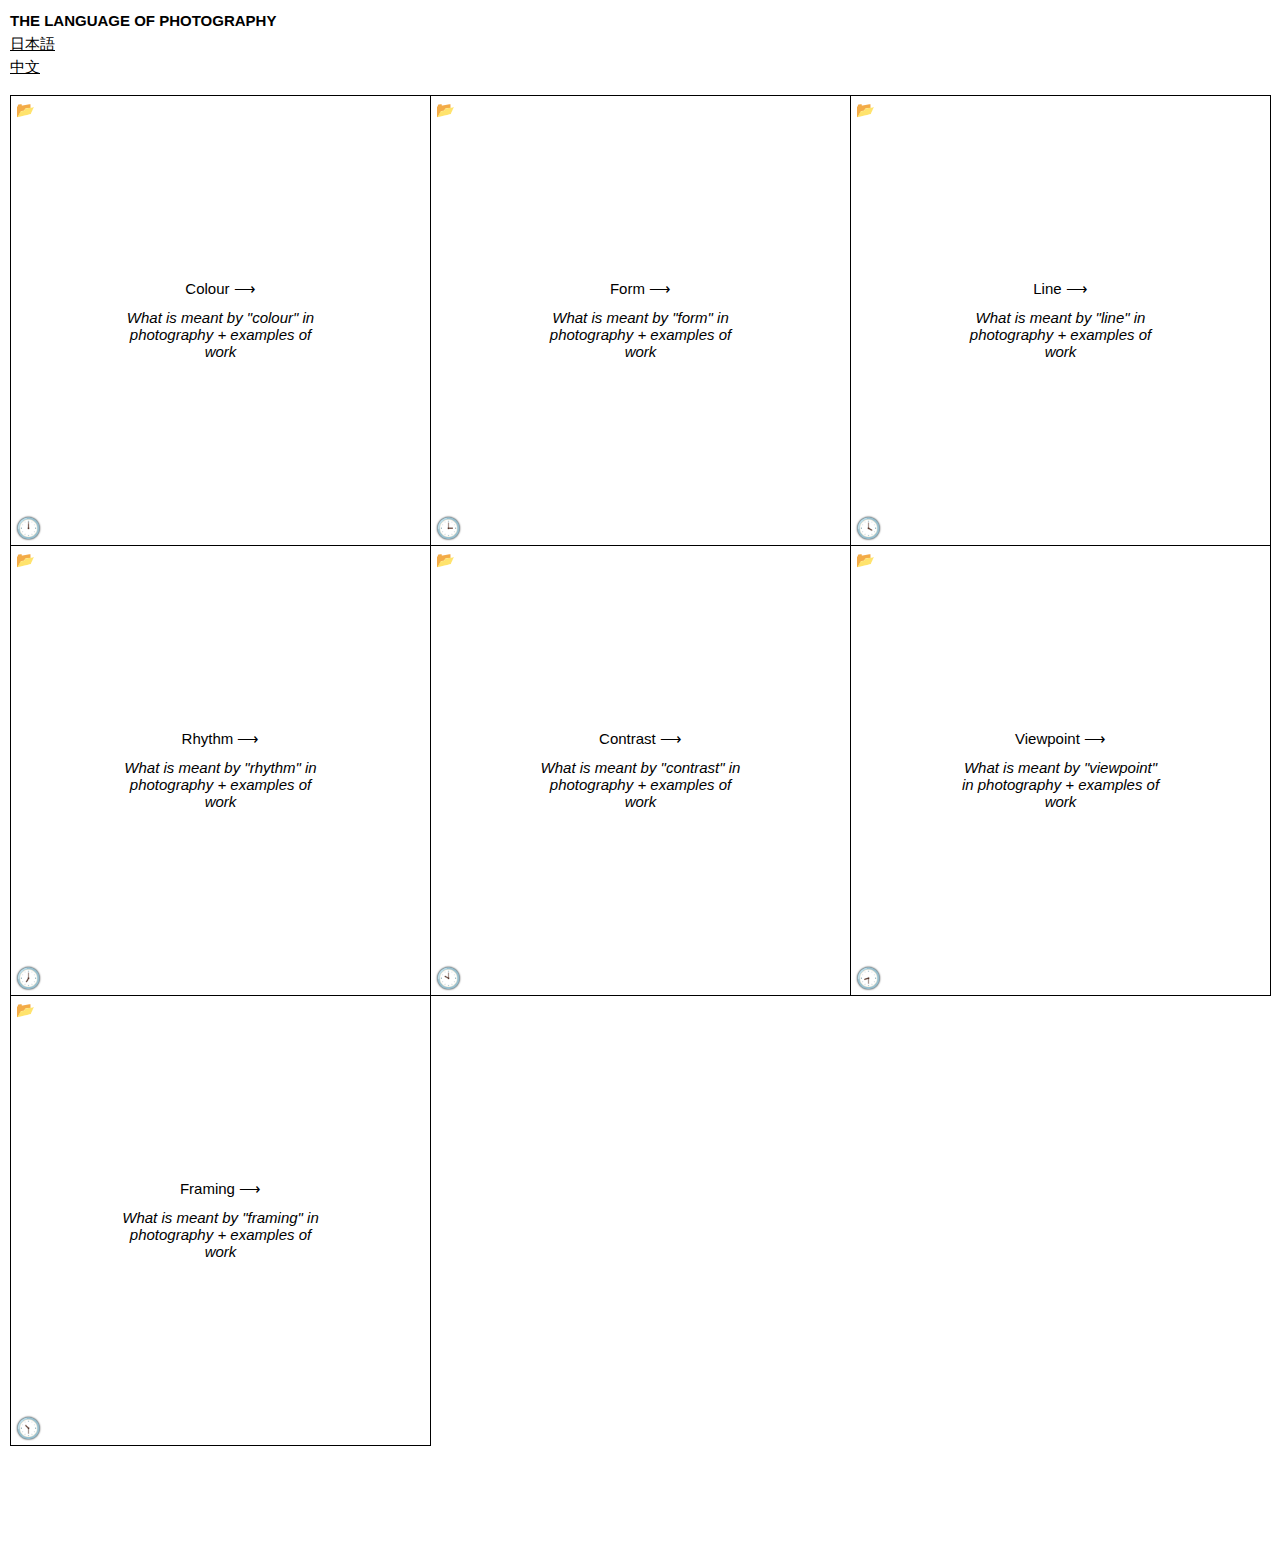
<file: index.html>
<html lang="en">

<head>
  <meta charset="utf8" />
  <title>📷</title>
  <meta name="viewport" content="width=device-width">
  <meta name="description" content="The #1 source for James Pants and James Singleton related content">
  <meta name="theme-color" content="#fff">
  <link rel="stylesheet" href="/main.css" />
</head>

<body>

  <div class="sidebar">
    <p><b>THE LANGUAGE OF PHOTOGRAPHY</b></p>
    <p></p>
    <p></p>
    <p>
      <a class="lang" href="/jpn">日本語</a><a class="lang" href="/cn">中文</a>
    </p>
  </div>

  <main class="main__wrapper">
    <div class="main__item">
      <div class="main__item_year">📂</div>
      <div class="main__item_type">🕛</div>
      <p>
        <a href="/colour" target="blank">Colour ⟶</a>
      </p>
      <p class="description">What is meant by "colour" in photography + examples of work</p>
    </div>

    <div class="main__item">
      <div class="main__item_year">📂</div>
      <div class="main__item_type">🕒</div>
      <p>
        <a href="/form" target="blank">Form ⟶</a>
      </p>
      <p class="description">What is meant by "form" in photography + examples of work</p>
    </div>

    <div class="main__item">
      <div class="main__item_year">📂</div>
      <div class="main__item_type">🕓</div>
      <p>
        <a href="/line" target="blank">Line ⟶</a>
      </p>
      <p class="description">What is meant by "line" in photography + examples of work</p>
    </div>

    <div class="main__item">
      <div class="main__item_year">📂</div>
      <div class="main__item_type">🕖</div>
      <p>
        <a href="/rhythm" target="blank">Rhythm ⟶</a>
      </p>
      <p class="description">What is meant by "rhythm" in photography + examples of work</p>
    </div>

    <div class="main__item">
      <div class="main__item_year">📂</div>
      <div class="main__item_type">🕙</div>
      <p>
        <a href="/KR" target="blank">Contrast ⟶</a>
      </p>
      <p class="description">What is meant by "contrast" in photography + examples of work</p>
    </div>

    <div class="main__item">
      <div class="main__item_year">📂</div>
      <div class="main__item_type">🕣</div>
      <p>
        <a href="/viewpoint" target="blank">Viewpoint ⟶</a>
      </p>
      <p class="description">What is meant by "viewpoint" in photography + examples of work</p>
    </div>

    <div class="main__item">
      <div class="main__item_year">📂</div>
      <div class="main__item_type">🕥</div>
      <p>
        <a href="/framing" target="blank">Framing ⟶</a>
      </p>
      <p class="description">What is meant by "framing" in photography + examples of work</p>
    </div>

  </main>

  <script src="/main.js" async></script>
</body>

</html>
</file>
<file: main.css>
* {
  box-sizing: border-box;
}

html,
body {
  width: 100%;
  height: auto;
  min-height: 100%;
  margin: 0;
  padding: 0;
  color: black;
}

body {
  font-size: 15px;
  overflow-x: hidden;
  font-family: -apple-system, BlinkMacSystemFont, "Segoe UI", Roboto, Helvetica, Arial, sans-serif, "Apple Color Emoji", "Segoe UI Emoji", "Segoe UI Symbol";
  -webkit-font-smoothing: antialiased;
  -moz-osx-font-smoothing: grayscale;
}

body.friday .friday__doll {
  display: block;
}

table {
  font-size: 12px;
  text-align: left;
}

table th {
  font-weight: normal;
  text-transform: uppercase;
}

@keyframes zoomOut {
  from {
    transform: translate3d(0, 0, 0);
  }

  to {
    transform: translate3d(0, 0, -100000px);
  }
}

a {
  transition: all 0.2s ease;
  display: block;
  border-bottom: 1px solid transparent;
}

a.mail {
  display: inline;
}

.upper {
  text-transform: uppercase;
}

.sidebar {
  margin: 10px 10px 15px 10px;
}

.sidebar p {
  margin: 0;
  line-height: 1.5;
}

.sidebar a {
  color: black;
}

.sidebar a:hover {
  border-bottom: 1px solid transparent;
}

a:hover {
  border-bottom: 1px solid black;
}

.main__wrapper {
  display: grid;
  grid-gap: 0;
  width: calc(100% - 20px);
  margin-left: 10px;
  grid-template-columns: repeat(1, 1fr);
  grid-auto-rows: 50vh;
  padding-bottom: 100px;

}

.centered__row {
  width: calc(100% - 20px);
  margin: 50px 10;
  border: 1px solid black;
  display: block;
  padding: 50px 20px;
}

.centered__row ul li {
  display: block;
  text-align: left;
}

.centered__row.music__row ul li::after {
  content: ''
}


.centered__row h2 {
  font-weight: normal;
  text-transform: uppercase;
  font-size: 14px;
}


@media (min-width: 813px) {
  .main__wrapper {
    grid-template-columns: repeat(2, 1fr);
  }
}



@media (min-width: 1020px) {
  .main__wrapper {
    grid-template-columns: repeat(3, 1fr);
  }
}

.main__wrapper>div.main__item {
  border: 1px solid black;

  margin: 0 -1px -1px 0;
  display: flex;
  align-items: center;
  justify-content: center;
}

.main__item {

  position: relative;
  text-align: center;
  flex-direction: column;
}

.main__item p {
  max-width: 200px;
  margin: 5px;
}

.main__item p.description {
  font-style: italic;
}

.main__item p a {
  text-decoration: none;
  color: inherit;
}

.main__item.full {
  width: 100%;
  align-items: center;
}

.main__item.high {
  height: 25vh;
}

.main__item.full p {
  width: 90%;
  margin: 0 auto;
  max-width: 500px;
}

.main__item.half {
  width: 100%;
  align-items: center;
}

.main__item_year {
  position: absolute;
  top: 5px;
  left: 5px;
}

.main__item_type {
  position: absolute;
  bottom: 5px;
  left: 5px;
  text-transform: uppercase;
  font-size: 20px;
  text-shadow: 0 0 2px black;
}

hr {
  display: block;
  margin-top: 0.5em;
  margin-bottom: 0.5em;
  margin-left: auto;
  margin-right: auto;
  border-style: inset;
  border-width: 1px;
}

ul {
  text-align: center;
  margin: 0 auto;
  list-style-type: none;
  padding: 0;
}

ul a {
  color: inherit;
}

.award {
  position: fixed;
  transform: translate3d(0, 0, 0) rotate(30deg);
  top: 20px;
  right: 20px;
  width: 80px;
  height: 80px;
  text-align: center;
  z-index: 99;
  font-size: 10px;
  background: black;
  color: white;
  display: flex;
  align-items: center;
  justify-content: center;
  border-radius: 50%;
}

.award a {
  color: white;
  text-decoration: none;
}

.bleed {
  position: relative;
  z-index: 3;
}

.bleed.end {
  margin-top: 100px;
}

.bleed img {
  width: 100%;
  width: 100vw;
  opacity: 0;
  transition: opacity 0.3s linear;
}

.bleed img.loaded {
  opacity: 1;
}

.friday__doll {
  position: fixed;
  bottom: 20px;
  right: 10px;
  text-align: center;
  z-index: 99;
  display: none;
}

.friday__doll p {
  text-transform: uppercase;
  font-size: 10px;
  margin: 0;
}

.friday__doll img {
  width: 50px;
}
</file>
